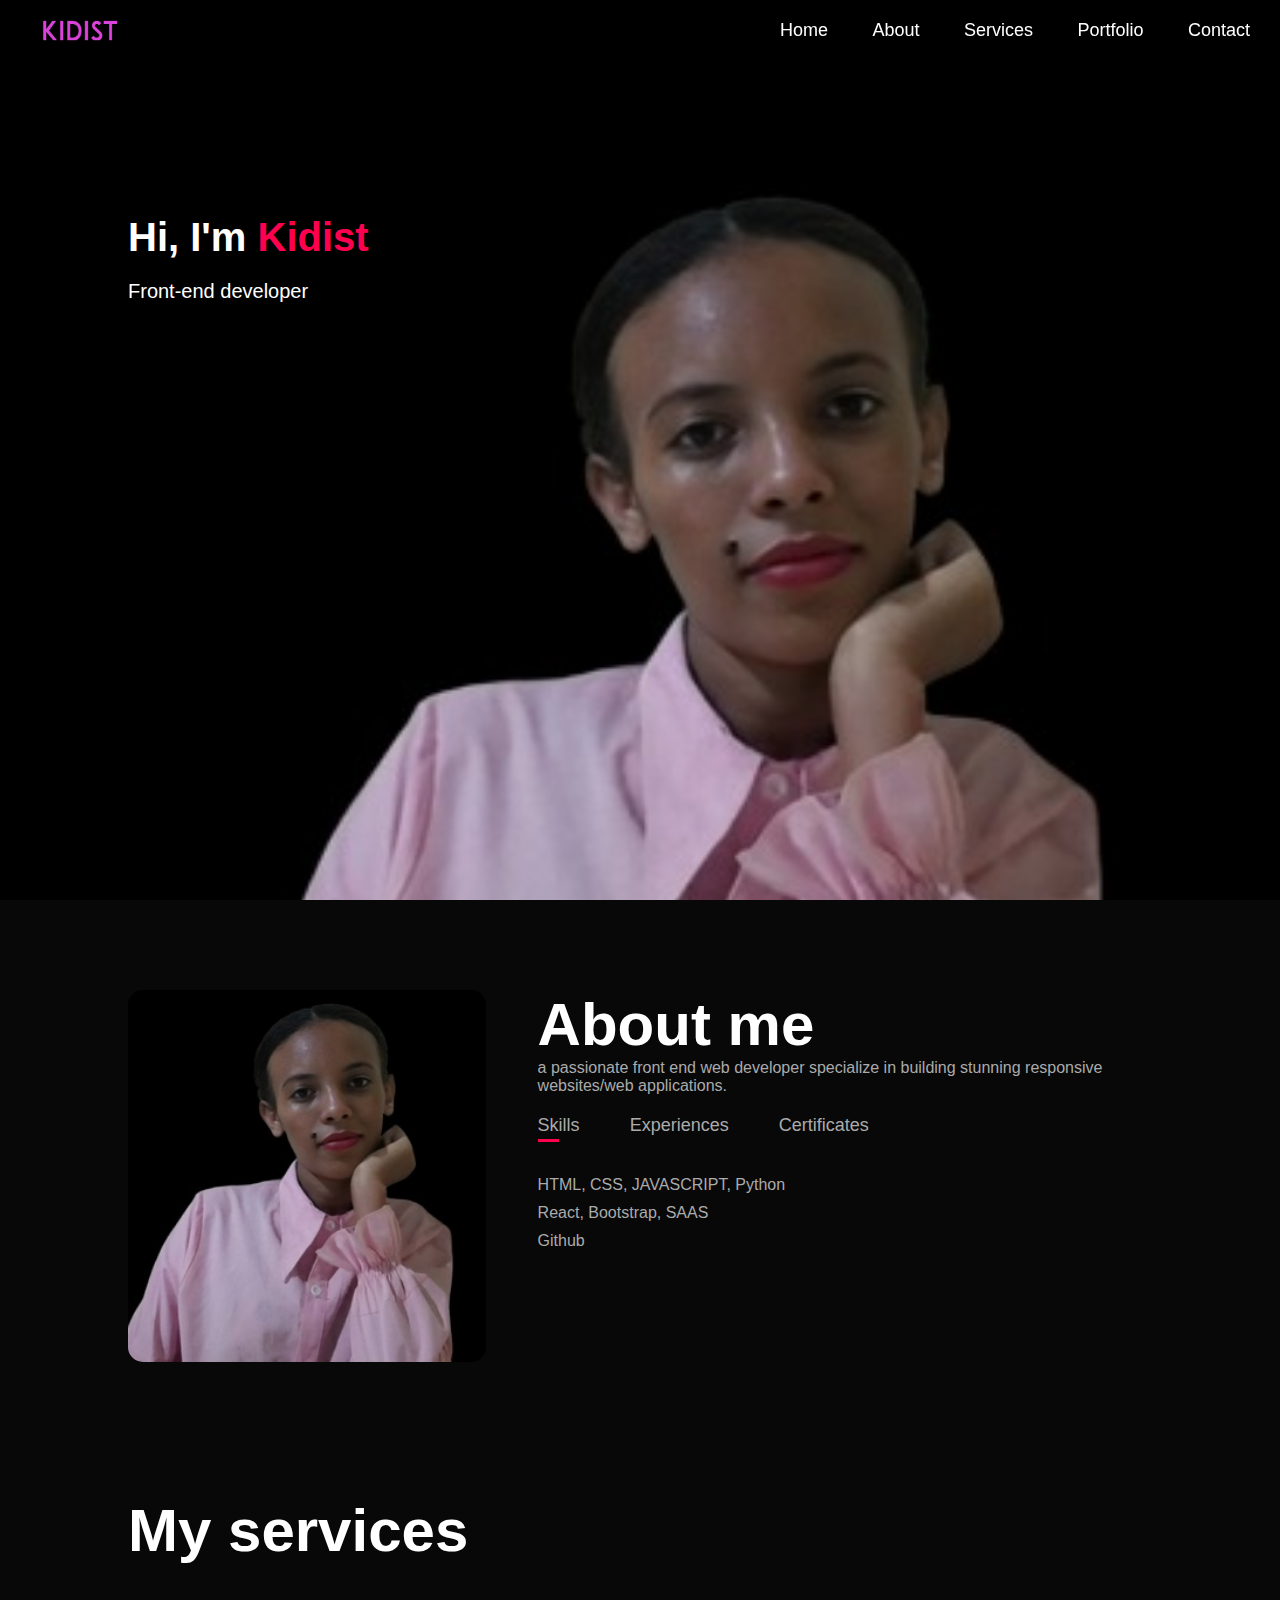
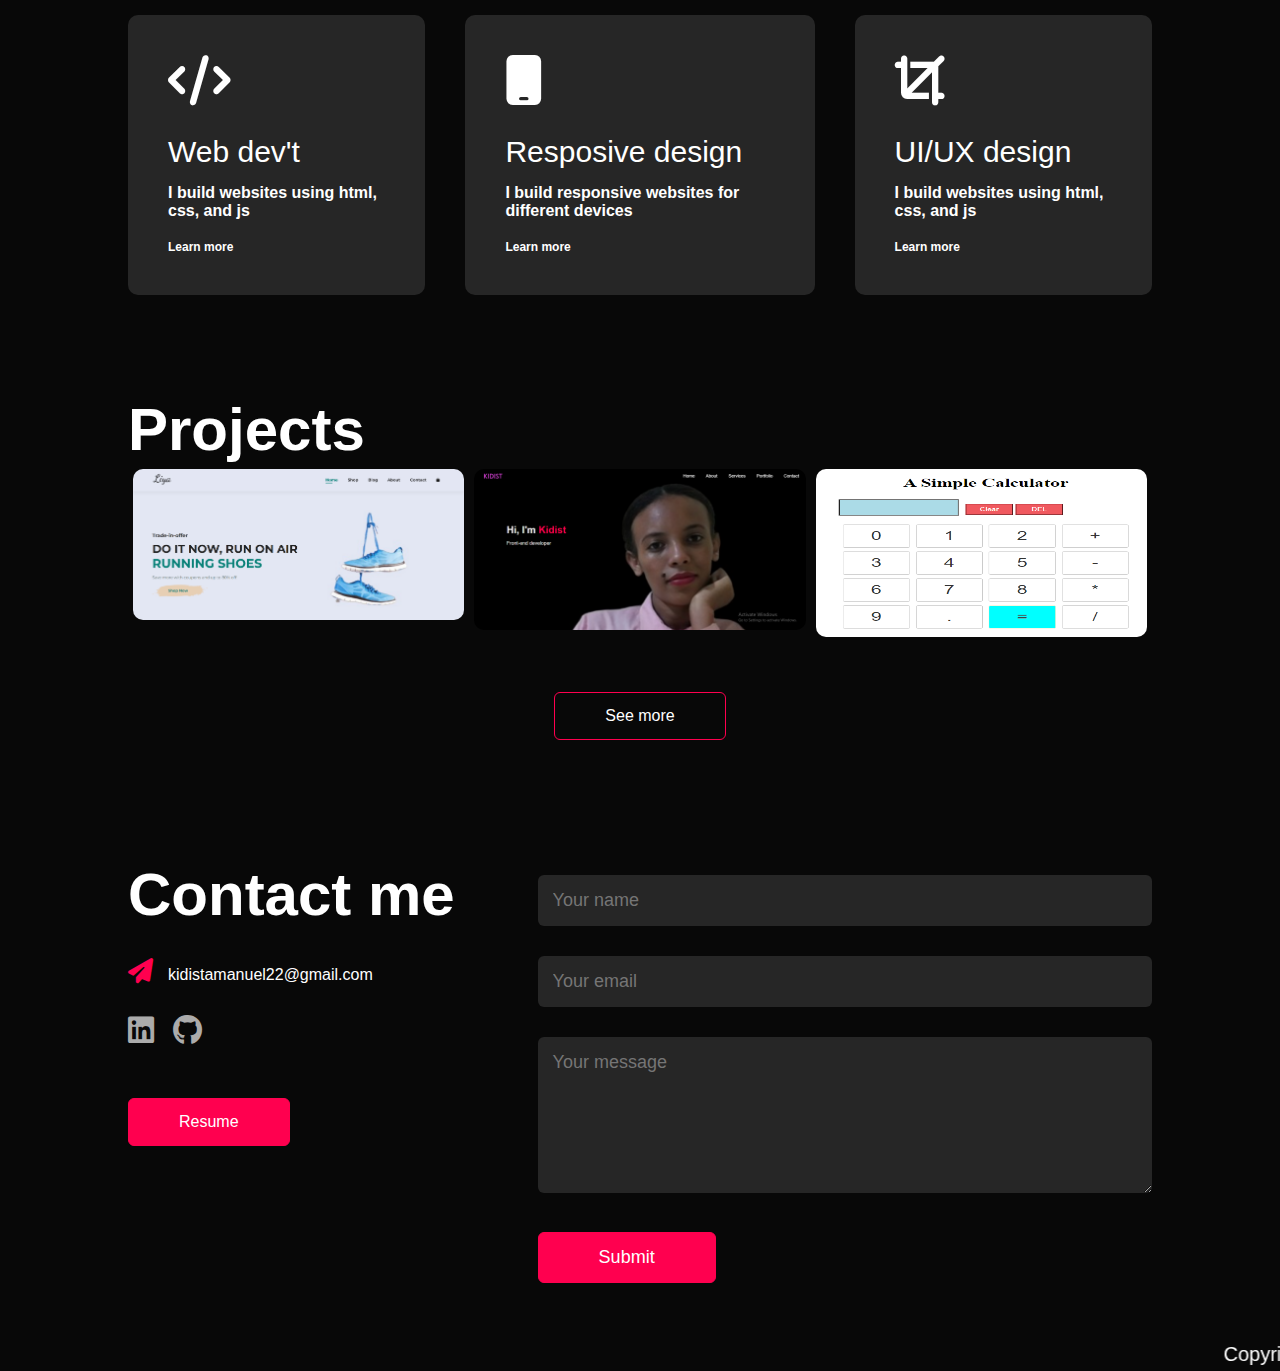
<file: index.html>
<!DOCTYPE html>
<html lang="en">
<head>
    <meta charset="UTF-8">
    <meta http-equiv="X-UA-Compatible" content="IE=edge">
    <meta name="viewport" content="width=device-width, initial-scale=1.0">
    <title>Portfolio</title>


    <!--fontawesome-->


    <link rel="stylesheet" href="https://cdnjs.cloudflare.com/ajax/libs/font-awesome/6.4.0/css/all.min.css">


    <!--css-->
    <link rel="stylesheet" href="styles.css">

</head>
<body>

    <!--header start-->

    <div id="header">
        
            <nav>
                <img src="images/logo.png" class="logo" alt="logo">
                <ul id="sidemenu">
                    <li><a href="#header" class="active">Home</a></li>
                    <li><a href="#about">About</a></li>
                    <li><a href="#services">Services</a></li>
                    <li><a href="#portfolio">Portfolio</a></li>
                    <li><a href="#contact">Contact</a></li>
                    <i class="fa-solid fa-xmark" onclick="closemenu()"></i>
                </ul>
                
                <i id="bar" class="fa-solid fa-bars" onclick="openmenu()"></i>
                <img src="images/sun.png" id="icon">
            
            </nav>
            <div class="container">

            <div class="header-text">
                
                <h1>Hi, I'm <span>Kidist</span></h1>
                <p>Front-end developer</p>

            </div>

        </div>
    </div>

    <!--header end-->

    <!--about start-->

    <div id="about">
        <div class="container">
            <div class="row">
                <div class="about-col-1">
                    <img src="images/back.PNG" alt="my photo">
                </div>
                <div class="about-col-2">
                    <h1 class="sub-title">About me</h1>
                    <p> a passionate front end web developer specialize in building stunning responsive websites/web applications.</p>

                    <div class="tab-titles">
                        <p class="tab-links active-link" onclick="opentab('skills')">Skills</p>
                        <p class="tab-links" onclick="opentab('experience')">Experiences</p>
                        <p class="tab-links" onclick="opentab('certificate')">Certificates</p>
                    </div>

                    <div class="tab-contents active-tab" id="skills">
                        <ul>
                            <li>HTML, CSS, JAVASCRIPT, Python</li>
                            <li>React, Bootstrap, SAAS</li>
                            <li>Github</li>
                        </ul>
                    </div>

                    <div class="tab-contents" id="experience">
                        <ul>
                            <li>Front-end developer</li>
                            <li>Sales officer</li>
                        </ul>
                    </div>

                    <div class="tab-contents" id="certificate">
                        <ul>
                            <li>HTML certificate</li>
                            <li>CSS certificate</li>
                            <li>JAVASCRIPT certificate</li>
                            <li>Responsive web design</li>
                            <li>JAVASCRIPT Data Structre and Algorithm</li>
                        </ul>
                    </div>
                </div>
            </div>
        </div>
    </div>

    <!--about end-->
    

    <!--services start-->

    <div id="services">
        <div class="container">
            <h1 class="sub-title">My services</h1>
            <div class="services-list">
                <div>
                    <i class="fa-solid fa-code"></i>
                    <h2>Web dev't</h2>
                    <p>I build websites using html, css, and js</p>
                    <a href="#">Learn more</a>
                </div>

                <div>
                    <i class="fa-solid fa-mobile"></i>
                    <h2>Resposive design</h2>
                    <p>I build responsive websites for different devices</p>
                    <a href="#">Learn more</a>
                </div>

                <div>
                    <i class="fa-solid fa-crop"></i>
                    <h2>UI/UX design</h2>
                    <p>I build websites using html, css, and js</p>
                    <a href="#">Learn more</a>
                </div>
            </div>
        </div>
    </div>

    <!--services end-->

    <!--portfolio start-->

    <div id="portfolio">
        <div class="container">
            <h1 class="sub-title">Projects</h1>
            <div class="work-list">
                <div class="work">
                    <img src="images/projects/ecommerce.PNG" alt="ecommerce website">
                    
                    <div class="layer">
                        <h3>Ecommerce website</h3>
                        <p>HTML, CSS, JAVASCRIPT</p>
                        <a href="https://github.com/kidist99/ecommerce.git" target="_blank">Github Link</a>
                        <a href="projects/ecommerce/index.html" target="_blank">Project Link</a>
                    </div>
                </div>

                <div class="work">
                    <img src="images/projects/portfolio.PNG" alt="portfolio website">

                    <div class="layer">
                        <h3>Portfolio website</h3>
                        <p>HTML, CSS, JAVASCRIPT</p>
                        <a href="https://github.com/kidist99/Portfolio" target="_blank">Github Link</a>
                        <a href="index.html">Project Link</a>
                    </div>
                </div>

                <div class="work">
                    <img src="images/projects/calculator.PNG" alt="calculator" height="168px" >

                    <div class="layer">
                        <h3>Calculator</h3>
                        <p>HTML, CSS, JAVASCRIPT</p>
                        <a href="https://github.com/kidist99/Calculator" target="_blank">Github Link</a>
                        <a href="projects/cals/index.html" target="_blank">Project Link</a>
                    </div>
                </div>
            </div>
<!--see more button-->
            <a onclick="displayImage()" class="btn" id="btn22" style="cursor: pointer;">See more</a>
            <div id="moreImage" style="display: none;">
                
                <div class="work">
                    <img src="images/haile.PNG" alt="Tribute page" style="width: 100%; height: 300px; object-fit: contain; " >

                    <div class="layer">
                        <h3>Tribute page</h3>
                        <p>HTML, CSS</p>
                        <a href="https://github.com/kidist99/Tribute.git" target="_blank">Github Link</a>
                        <a href="projects/haile/haile.html" target="_blank">Project Link</a>
                    </div>
                </div>
            </div>

<!--see more button ends-->
        </div>
    </div>

    <!--portfolio end-->

    <!--contact start-->

    <div id="contact">
        <div class="container">
            <div class="row">
                <div class="contact-left">
                    <h1 class="sub-title">Contact me</h1>
                    <p><i class="fa-sharp fa-solid fa-paper-plane"></i>kidistamanuel22@gmail.com</p>
                    <div class="social-icons">
                        <a href="https://www.linkedin.com/in/kidist-amm/" target="_blank"><i class="fa-brands fa-linkedin"></i></a>
                        <a href="https://github.com/kidist99" target="_blank"><i class="fa-brands fa-github"></i></a>
                    </div>
                    <a href="images/Resume (6)" target="_blank" download class="btn btn2">Resume</a>
                </div>
                <div class="contact-right">
                    <form>
                        <input type="text" name="Name" placeholder="Your name" required>
                        <input type="text" name="Email" placeholder="Your email" required>
                        <textarea name="Message" rows="6" placeholder="Your message"></textarea>
                        <button type="submit" class="btn btn2">Submit</button>
                    </form>
                </div>
            </div>
        </div>

        
    </div>

    <!--contact end-->

    <!--footer start-->
    <div class="copyright">
        <marquee>Copyright © 2023 </marquee>
    </div>

    <!--footer end-->










    <script>
        var tablinks = document.getElementsByClassName("tab-links");
        var tabcontents = document.getElementsByClassName("tab-contents");

        function opentab(tabname){
            for(tablink of tablinks){
                tablink.classList.remove("active-link");
            }

            for(tabcontent of tabcontents){
                tabcontent.classList.remove("active-tab");
            }

            event.currentTarget.classList.add("active-link");
            document.getElementById(tabname).classList.add("active-tab");
        }
    </script>

    <script>

        var sidemeu = document.getElementById("sidemenu");

        function openmenu(){
            sidemeu.style.right = "0";
        }

        function closemenu(){
            sidemeu.style.right = "-200px";
        }


 

    </script>


    <script>
        function displayImage() {
            var projects = document.getElementById("moreImage");
            projects.style.display = "block";
    
    
}
    </script>

    <script>
        const btn22 = document.getElementById("btn22");
        btn22.addEventListener('click', () => {
            btn22.style.visibility = 'hidden';

            const moreImage = document.getElementById('moreImage');
            moreImage.style.visibility = 'visible';
        });
    </script>


    

</body>
</html>
</file>
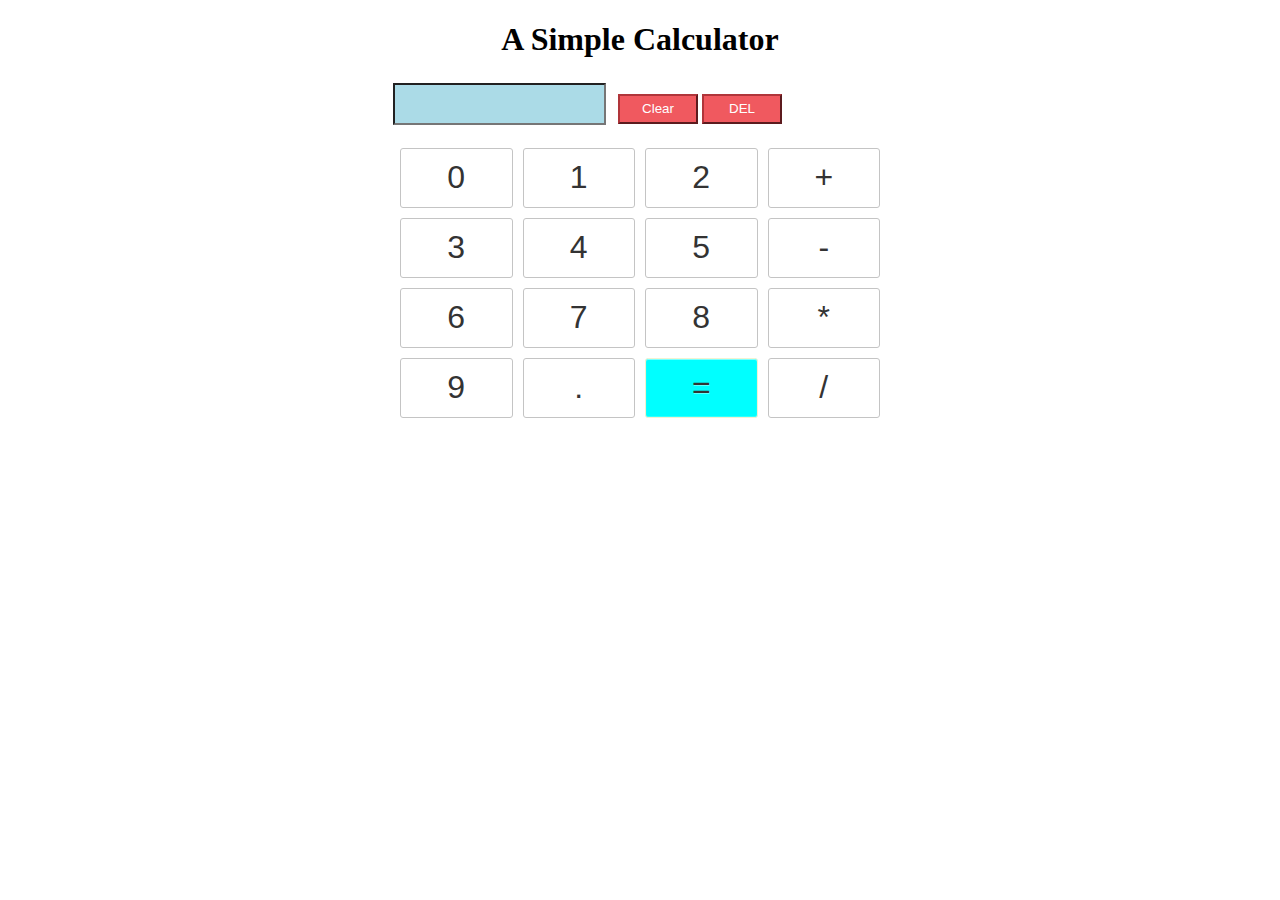
<file: projects/cals/index.html>
<!DOCTYPE html>
<html lang="en">
   <head>
     <meta charset="utf-8">
	 <meta http-equiv="X-UA-Compatible" content="IE=edge">
	 <meta name="viewport" content="width=device-width, initial-scale=1.0">
	 
	 <title>Calculator</title>
	 <link rel="stylesheet" href="style.css" />
   </head>
   <body>
     <h1>A Simple Calculator</h1>
	 <div class="container>">
	   <table>
	    <tr>
		 <td colspan="3"><input type="text" id="result" class="screen" style="text-align:right;"></td>
		 <td> 
		   <input type="button" value="Clear" onclick="clearScreen()" class="clear" />
		   <input type="button" value="DEL" onclick="del()" class="delete" />
		 </td>
		</tr>
	   </table>
	  <div class="keys">
	    <input type="button" value="0" class="button" onclick="display('0')" />
		<input type="button" value="1" class="button" onclick="display('1')" />
		<input type="button" value="2" class="button" onclick="display('2')" />
		<input type="button" value="+" class="operator" onclick="display('+')" />
		<input type="button" value="3" class="button" onclick="display('3')" />
		<input type="button" value="4" class="button" onclick="display('4')" />
		<input type="button" value="5" class="button" onclick="display('5')" />
		<input type="button" value="-" class="operator" onclick="display('-')" />
		<input type="button" value="6" class="button" onclick="display('6')" />
		<input type="button" value="7" class="button" onclick="display('7')" />
		<input type="button" value="8" class="button" onclick="display('8')" />
		<input type="button" value="*" class="operator" onclick="display('*')" />
		<input type="button" value="9" class="button" onclick="display('9')" />
		<input type="button" value="." class="button" onclick="display('.')" />
		<input type="button" value="=" class="button equal-sign" onclick="solve('=')" />
		<input type="button" value="/" class="operator" onclick="display('/')" />
		
		
		
	  </div>
	 
	 </div>
     
	 <script src="script.js" ></script>
   </body>

</html>
</file>
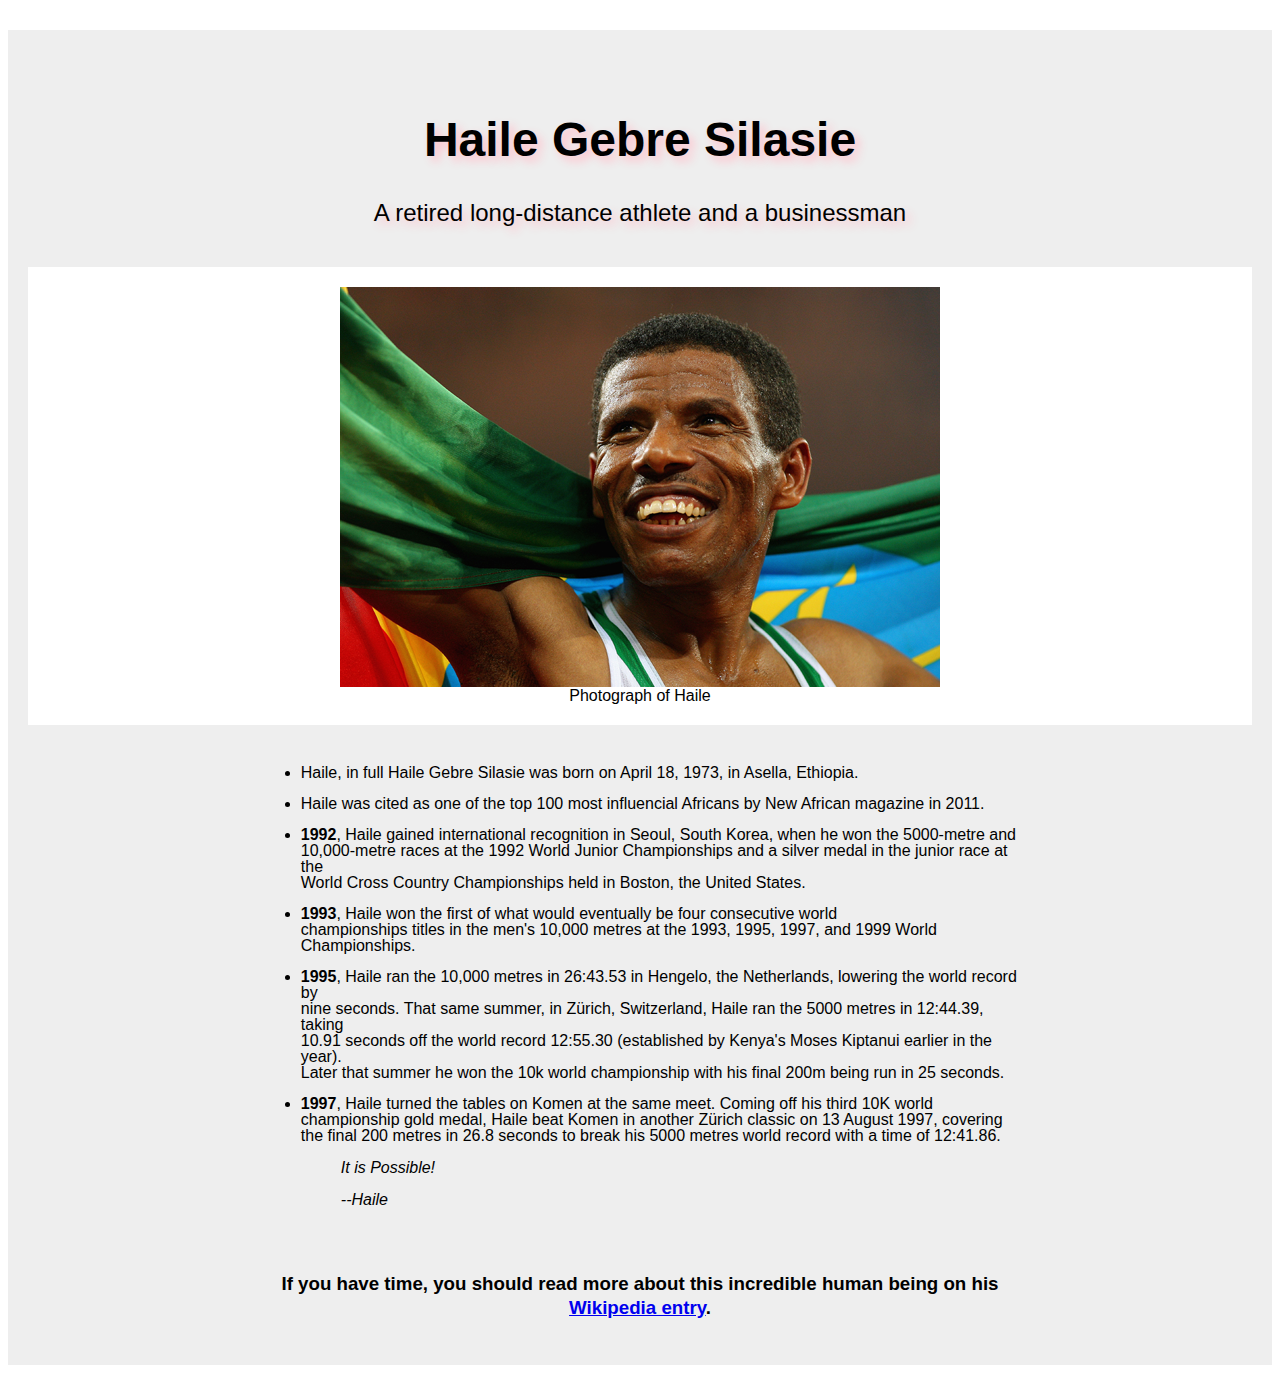
<file: projects/haile/haile.html>
<!DOCTYPE html>
<html lang="en">
<head>
  <meta http-equiv="X-UA-Compatible" content="IE-edge">
  <meta name="viewport" content="width=device-width, initial-scale=1.0">
  <link rel="stylesheet" href="haile.css">
  <title>Haile Tribute Page</title>

</head>
<body>
<div id="main">
    <header>
	    <div id="title">
		   <h1>Haile Gebre Silasie</h1>
		   <p>A retired long-distance athlete and a businessman</p>
		</div>
		<figure id="img-div">
		    <img src="images/hailee.png" alt="Haile's photo" id="image">
			<figcaption id="img-caption">Photograph of Haile</figcaption>
		</figure>
	</header>
	<main id="tribute-info">
	    <ul>
		   <li>Haile, in full Haile Gebre Silasie was born on April 18, 1973, in Asella, Ethiopia.</li>
		   <li>Haile was cited as one of the top 100 most influencial Africans by New African magazine in 2011.</li>
		   <li><strong>1992</strong>, Haile gained international recognition in Seoul, South Korea, when he won the 5000-metre and<br> 
		   10,000-metre races at the 1992 World Junior Championships and a silver medal in the junior race at the <br>
		   World Cross Country Championships held in Boston, the United States.</li>
		   <li><strong>1993</strong>, Haile won the first of what would eventually be four consecutive world<br>
		   championships titles in the men's 10,000 metres at the 1993, 1995, 1997, and 1999 World Championships.</li>
		   <li><strong>1995</strong>, Haile ran the 10,000 metres in 26:43.53 in Hengelo, the Netherlands, lowering the world record by<br>
		   nine seconds. That same summer, in Zürich, Switzerland, Haile ran the 5000 metres in 12:44.39, taking<br>
		   10.91 seconds off the world record 12:55.30 (established by Kenya's Moses Kiptanui earlier in the year).<br>
		   Later that summer he won the 10k world championship with his final 200m being run in 25 seconds.</li>
		   <li><strong>1997</strong>, Haile turned the tables on Komen at the same meet. Coming
		   off his third 10K world championship gold medal, Haile beat Komen in another Zürich classic on 13 August
		   1997, covering the final 200 metres in 26.8 seconds to break his 5000 metres world record with a time of 12:41.86.</li>
		   
		   <figure>
		   <p><em>It is Possible!</em></p>
		   <figcaption><em>--Haile</em></figcaption>
		</figure>
		</ul>
	 
	</main>
	<footer>
	    <h3>If you have time, you should read more about this incredible human being on his<br> <a href=
		"https://en.wikipedia.org/wiki/Haile_Gebrselassie" id="tribute-link" target="_blank">Wikipedia entry</a>.</h3>
	</footer>

</div>
</body>
</html>
</file>
<file: styles.css>
*{
    margin: 0;
    padding: 0;
    font-family: 'Poppins', sans-serif;
    box-sizing: border-box;
}

:root{
    --primary-color: #080808;
    --secondary-color: #fff;
}

body{
    background-color: var(--primary-color);
    color: var(--secondary-color);
    margin: 0;

}

html{
    scroll-behavior: smooth;
}



.container{
    padding: 10px 10%;
    
}




/*light mode start*/



#icon{
    cursor: pointer;
    width: 30px;
    display: none;
}

nav ul{
    flex: 1;
    text-align: right;
}

/*light mode end*/

/*header start*/


#header{
    width: 100%;
    height: 100vh;
    background-image: url(images/back1.PNG);
    background-size: cover;
    background-position: center;
    background-attachment: fixed;
}


nav{
    display: flex;
    justify-content: space-between;
    align-items: center;
    flex-wrap: wrap;
    position: fixed;
    width: 100%;
    z-index: 9999;
    padding: 10px ;
    
}


.logo{
    width: 140px;
    
}

nav ul li{
    display: inline-block;
    list-style: none;
    margin: 10px 20px;
    
}

nav ul li a{
    color: var(--secondary-color);
    text-decoration: none;
    font-size: 18px;
    position: relative;
}


nav ul li a::after{
    content: '';
    width: 0;
    height: 3px;
    background: #ff004f;
    position: absolute;
    left: 0;
    bottom: -6px;
    transition: 0.5s;
}

nav ul li a:hover::after{
    width: 100%;
}

.header-text{
    margin-top: 20%;
    font-size: 20px;
    
}

.header-text h1{
    font-size: 40px;
    
    
}

.header-text p{
    margin-top: 20px;
}

.header-text h1 span{
    color: #ff004f;
}



/*header end */



/*about start*/

#about{
    padding: 80px 0;
    color: #ababab;
}

.row{
    display: flex;
    justify-content: space-between;
    flex-wrap: wrap;
}

.about-col-1{
    flex-basis: 35%;
}

.about-col-1 img{
    width: 100%;
    border-radius: 15px;
}

.about-col-2{
    flex-basis: 60%;
}

.sub-title{
    font-size: 60px;
    font-weight: 600;
    color: var(--secondary-color);
}

.tab-titles{
    display: flex;
    margin: 20px 0 40px;
}

.tab-links{
    margin-right: 50px;
    font-size: 18px;
    font-weight: 500;
    cursor: pointer;
    position: relative;
}

.tab-links::after{
    content: '';
    width: 0;
    height: 3px;
    background: #ff004f;
    position: absolute;
    left: 0;
    bottom: -6px;
    transition: 0.5s;
}

.tab-links.active-link::after{
    width: 50%;
}

.tab-contents ul li{
    list-style: none;
    margin: 10px 0;
}

.tab-contents{
    display: none;
}

.tab-contents.active-tab{
    display: block;
}

/*about end*/

/*services start*/

#services{
    padding: 30px 0;
    
}

.services-list{
    display: flex;
    grid-gap: 40px;
    margin-top: 50px;
}

.services-list div{
    background: #262626;
    padding: 40px;
    font-size: 16px;
    font-weight: 600;
    border-radius: 10px;
    transition: background 0.5s, transform 0.5s;
}

.services-list div i{
    font-size: 50px;
    margin-bottom: 30px;
}

.services-list div h2{
    font-size: 30px;
    font-weight: 500;
    margin-bottom: 15px;
}

.services-list div a{
    text-decoration: none;
    color: var(--secondary-color);
    font-size: 12px;
    margin-top: 20px;
    display: inline-block;
}

.services-list div:hover{
    background: #ff004f;
    transform: translateY(-10px);
}

/*services end*/

/*portfolio start*/

#portfolio{
    padding: 50px 0;
}

.work-list{
    display: flex;
}

.work{
    flex: 33.33%;
    padding: 5px;
}

/*

.work-list{
    display: flex;
    grid-gap: 40px;
    margin-top: 50px;
    
}
*/
.work{
    border-radius: 10px;
    position: relative;
    overflow: hidden;
}



.work img{
    width: 100%;
    border-radius: 10px;
    display: block;
    transition: transform 0.5s;
}



.layer{
    width: 100%;
    height: 0;
    border-radius: 10px;
    background: linear-gradient(rgba(0,0,0,0.6), #ff004f);
    position: absolute;
    left: 0;
    bottom: 0;
    overflow: hidden;
    display: flex;
    align-items: center;
    justify-content: center;
    flex-direction: column;
    padding: 0 40px;
    text-align: center;
    font-size: 14px;
    transition: height 0.5s;
}

.layer h3{
    font-weight: 500;
    margin-bottom: 5px;
}

.layer a{
    margin-top: 5px;
    text-decoration: none;
    color: #ff004f;
    font-size: 18px;
    line-height: 60px;
    background: var(--secondary-color);
    width: 100px;
    height: 60px;
    border-radius: 50%;
    text-align: center;
}

.work:hover img{
    transform: scale(1.1);
}

.work:hover .layer{
    height: 100%;
}

.btn{
    display: block;
    margin: 50px auto;
    width: fit-content;
    border: 1px solid #ff004f;
    padding: 14px 50px;
    border-radius: 6px;
    text-decoration: none;
    color: var(--secondary-color);
    transition: background 0.5s;
}

.btn:hover{
    background: #ff004f;
}

/*portfolio end*/

/*contact start*/

.contact-left{
    flex-basis: 35%;
}

.contact-right{
    flex-basis: 60%;
}

.contact-left p{
    margin-top: 30px;
}

.contact-left p i{
    color: #ff004f;
    margin-right: 15px;
    font-size: 25px;
}

.social-icons{
    margin-top: 30px;
}

.social-icons a{
    text-decoration: none;
    font-size: 30px;
    margin-right: 15px;
    color: #ababab;
    display: inline-block;
    transition: transform 0.5s;
}

.social-icons a:hover{
    color: #ff004f;
    transform: translateY(-5px);
}

.btn.btn2{
    background: #ff004f;
    display: inline-block;
}

.contact-right form{
    width: 100%;
}

form input, form textarea{
    width: 100%;
    border: 0;
    outline: none;
    background: #262626;
    margin: 15px 0;
    padding: 15px;
    color: var(--secondary-color);
    font-size: 18px;
    border-radius: 6px;
}

form .btn2{
    padding: 14px 60px;
    font-size: 18px;
    margin-top: 20px;
    cursor: pointer;
}

/*contact end*/

/*footer start*/
.copyright{
    font-size: 20px;
}

/*footer end*/



/*css media queries start*/

nav .fa-solid{
    display: none;
}

@media only screen and (max-width: 600px){

    body{
        margin-right: 25px;
    }

    #header{ 
        background-image: url(images/back.PNG);
    }

    .header-text{
        margin-top: 100%;
        font-size: 16px;
    }

    .header-text h1{
        font-size: 30px;
    }

    nav .fa-solid{
        display: block;
        font-size: 25px;
    }

    nav ul{
        background: #ff004f;
        position: absolute;
        top: 0;
        right: -200px;
        width: 200px;
        height: 100vh;
        padding-top: 50px;
        z-index: 2;
        transition: right 0.5s;
    }

    nav ul li{
        display: block;
        margin: 25px;
    }

    nav ul .fa-solid{
        position: absolute;
        top: 25px;
        left: 25px;
        cursor: pointer;
    }

    .sub-title{
        font-size: 40px;
    }

    .about-col-1, .about-col-2{
        flex-basis: 100%;
    }

    .about-col-1{
        margin-bottom: 30px;
    }

    .about-col-2{
        font-size: 14px;
    }

    .tab-links{
        font-size: 16px;
        margin-right: 20px;
    }

    .services-list{
        display: flex;
        flex-direction: column;
        
    }

    .work-list{
        display: flex;
        flex-direction: column;
        margin-bottom: 20px;
    }

    .contact-left, .contact-right{
        flex-basis: 100%;
    }

    

    
    

}

/*css media queries end*/
</file>
<file: projects/cals/style.css>
h1{
	text-align: center;
}
body{
	width: 40%;
	height: 200px;
	max-width: 500px;
    margin: auto;
	
}
.container{
	width: 450px;
	height: 400px;
	border: 1px solid #cccccc;
	box-shadow: 10px 10px 10px 30px 0px rgba(0, 0, 0, 0.75);
	border-radius: 20px;
	position: absolute;
	top: 55%;
	left: 50%;
	transform: translate(-50%, -50%);
	
	
}
.keys{
	display: grid;
	grid-template-columns: repeat(4, 1fr);
	grid-gap: 10px;
	padding: 10px;
	margin: auto;
}
.button{
	height: 60px;
	padding: 5px;
	background-color: #fff;
	border-radius: 3px;
	border: 1px solid #c4c4c4;
	background-color: transparent;
	font-size: 2rem;
	color: #333;
	background-image: linear-gradient(to bottom, transparen, transparent 50%, rgba(0, 0, 0, .04));
	box-shadow: inset 0 0 0 1px rgba(255, 255, 255, .05), inset 0 1px 0 0 rgba(255, 255, 255, .45), 
	inset 0 -1px 0 0 rgba(255, 255, 255, .15), 0 1px 0 0 rgba(255, 255, 255, .15);
	text-shadow: 0 1px rgba(255, 255, 255, .4);
}


.button:hover {

    background-color: #eaeaea;

}

.operator {

    height: 60px;
	padding: 5px;
	background-color: #fff;
	border-radius: 3px;
	border: 1px solid #c4c4c4;
	background-color: transparent;
	font-size: 2rem;
	color: #333;
	background-image: linear-gradient(to bottom, transparen, transparent 50%, rgba(0, 0, 0, .04));
	box-shadow: inset 0 0 0 1px rgba(255, 255, 255, .05), inset 0 1px 0 0 rgba(255, 255, 255, .45), 
	inset 0 -1px 0 0 rgba(255, 255, 255, .15), 0 1px 0 0 rgba(255, 255, 255, .15);
	text-shadow: 0 1px rgba(255, 255, 255, .4);
	

}
.operator:hover {

    background-color: #eaeaea;
	
}
.clear {

    background-color: #f0595f;

    border-color: #b0353a;

    color: #fff;

    width: 80px;

    height: 30px;  

}
.delete {

    background-color: #f0595f;

    border-color: #b0353a;

    color: #fff;

    width: 80px;

    height: 30px;  

}

.clear:hover {

    background-color: #f17377;

}

.equal-sign {

    background-color: #00ffff;

    border-color: #f2f2d1;

    color: #333;

}

.equal-sign:hover {

    background-color: #f2f2d1;

}

.screen{

    background-color:rgb(171, 219, 231);

    justify-content: left;

    color: black;

    font-size: medium;

    width: 50%;

    height: 30%;

    cursor: default;

    padding: 10px; 

    padding-left: 40%;

    margin: auto;

    margin-bottom: 10px;

}
</file>
<file: projects/haile/haile.css>
#main{
	background-color: #EEEEEE;
	margin: 30px 0;
	font-family: sans-serif;
	font-weight: 300;
	text-align: center;
	box-sizing: border-box;
}
#title{
	font-size: 150%;
	padding-top: 50px;
	text-shadow: 5px 5px 10px pink;
}
#img-div{
	background-color: white;
	margin: 40px 20px;
	padding: 20px 10px;
}
img{
	max-width: 100%;
	height: auto:
	margin-bottom: 15px;
	display: block;
	margin-left: auto;
	margin-right: auto;
}
#tribute-info {
  width: 60%;
  margin: 0 auto;
}
@media (max-width: 750px) {
  #tribute-info {
    width: 90%;
  }
}
#tribute-info :not(h3) {
  text-align: left;
  line-height: 1rem;
}
h3, ul {
  margin-bottom: 40px;
}

ul li {
  margin: 15px 0;
}
ul li strong {
  font-weight: 600;
}
footer {
  padding: 5px;
  line-height: 1.5rem;
}
</file>
